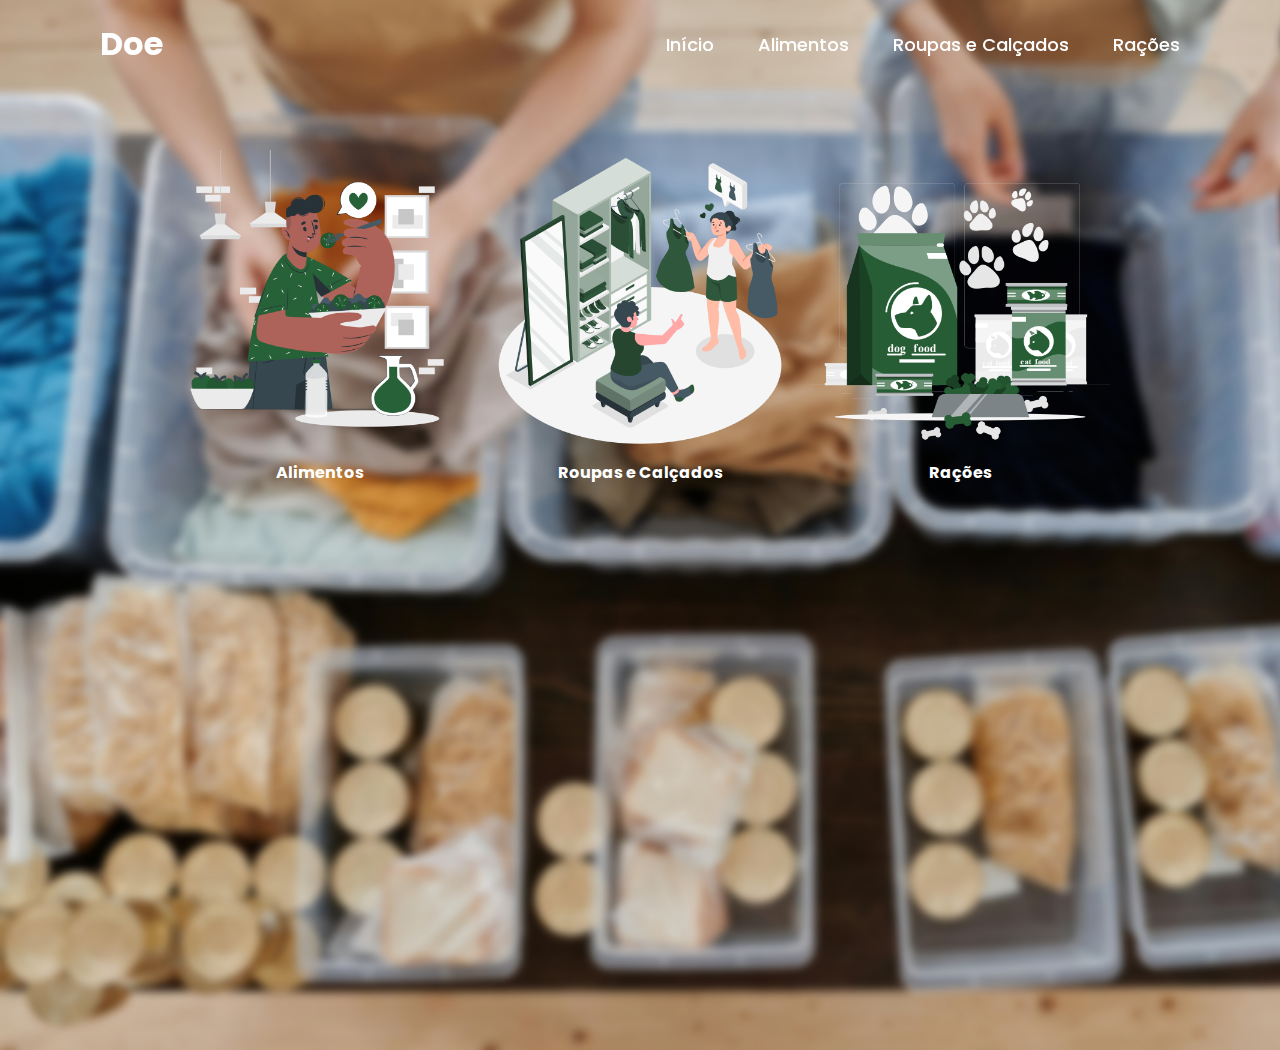
<file: index.html>
<!DOCTYPE html>
<html lang="pt-br">
<head>
    <meta charset="UTF-8">
    <meta name="viewport" content="width=device-width, initial-scale=1.0">
    <title>Doe - Tela inicial</title>
    <link rel="stylesheet" href="geral.css">
</head>
<body>
    <header class="header">
        <a href="index.html" class="logo">Doe</a>
        <nav class="navbar">
            <a href="index.html">Início</a>
            <a href="alimentos.html">Alimentos</a>
            <a href="roupecal.html">Roupas e Calçados</a>
            <a href="racoes.html">Rações</a>
        </nav>
    </header>
    <ul class="options">
        <li><a href="alimentos.html"><img src="Eating healthy food-cuate.png" alt="" class="imgs"><span>Alimentos</span></a></li>
        <li><a href="roupecal.html"><img src="Choosing clothes-amico.png" alt="" class="imgs"><span>Roupas e Calçados</span></a></li>
        <li><a href="racoes.html"><img src="pet food-rafiki.png" alt="" class="imgs"><span>Rações</span></a></li>
    </ul>
</body>
</html>
</file>
<file: geral.css>
@import url('https://fonts.googleapis.com/css2?family=Poppins:ital,wght@0,100;0,200;0,300;0,400;0,500;0,600;0,700;0,800;0,900;1,100;1,200;1,300;1,400;1,500;1,600;1,700;1,800;1,900&display=swap');
* {
    margin: 0;
    padding: 0;
    box-sizing: border-box;
    font-family: "Poppins", sans-serif;
}
body {
    min-height: 100vh;
    background: url("fundo.jpg") no-repeat;
    background-size: cover;
    background-position: center;
}
.header {
    position: fixed;
    top: 0;
    left: 0;
    width: 100%;
    padding: 20px 100px;
    display: flex;
    justify-content: space-between;
    align-items: center;
    z-index: 100;
}
.logo {
    font-size: 32px;
    color: white;
    text-decoration: none;
    font-weight: 700;
}
.navbar a{
    position: relative;
    font-size: 18px;
    color: white;
    font-weight: 500;
    text-decoration: none;
    margin-left: 40px;
}
.navbar a::before{
    content: '';
    position: absolute;
    top: 100%;
    left: 0;
    width: 0;
    height: 2px;
    background: white;
    transition: .3s;
}
.navbar a:hover:before {
    width: 100%;
}
.options {
    list-style-type: none;
    padding: 0;
    display: flex;
    justify-content: center;
    align-items: center;
    gap: 20px;
    margin-top: 150px;
}
.options li {
    text-align: center;
    flex-direction: column;
    display: flex;
    align-items: center;
}
.imgs {
    width: 300px;
    height: auto;
}
.options a {
    text-decoration: none;
    color: white;
    font-weight: bold;
    display: flex;
    flex-direction: column;
    align-items: center;
}
.options span {
    margin-top: 10px;
}
.googlem {
    margin-top: 90px;
}
</file>
